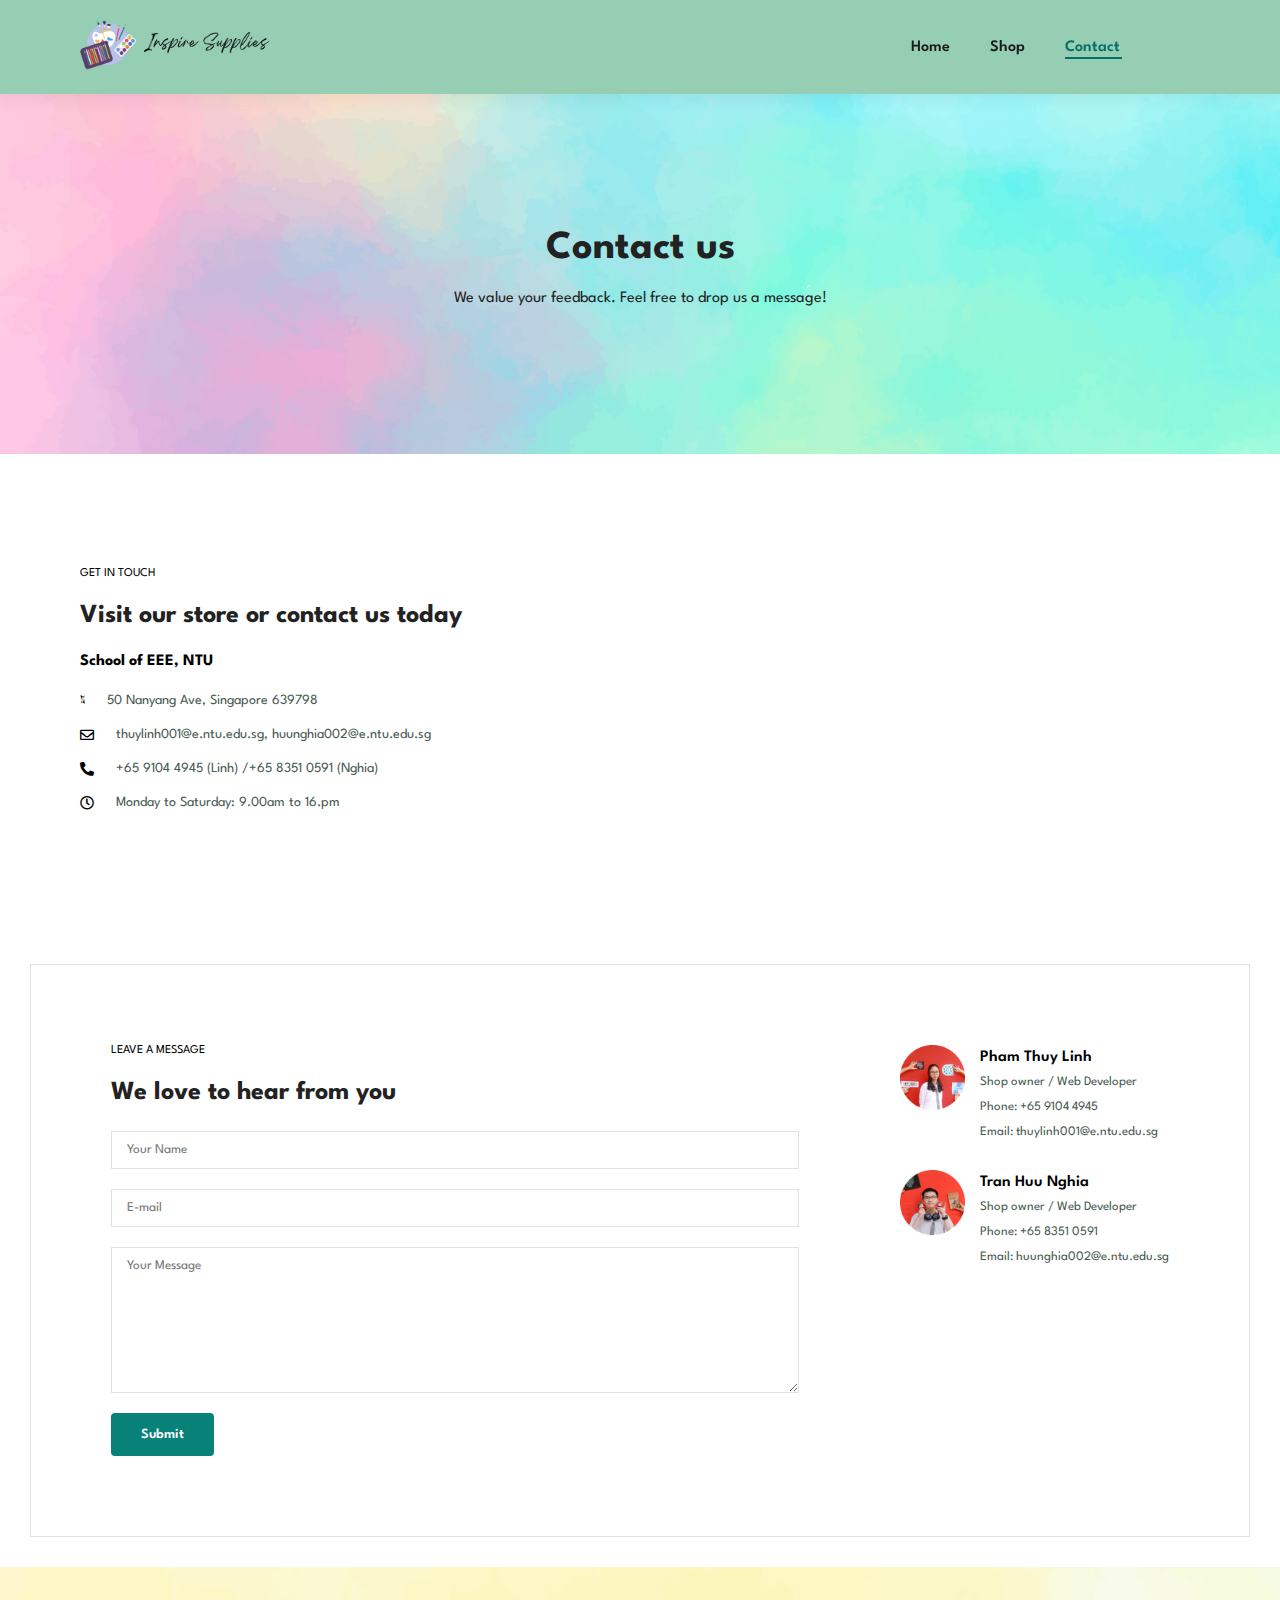
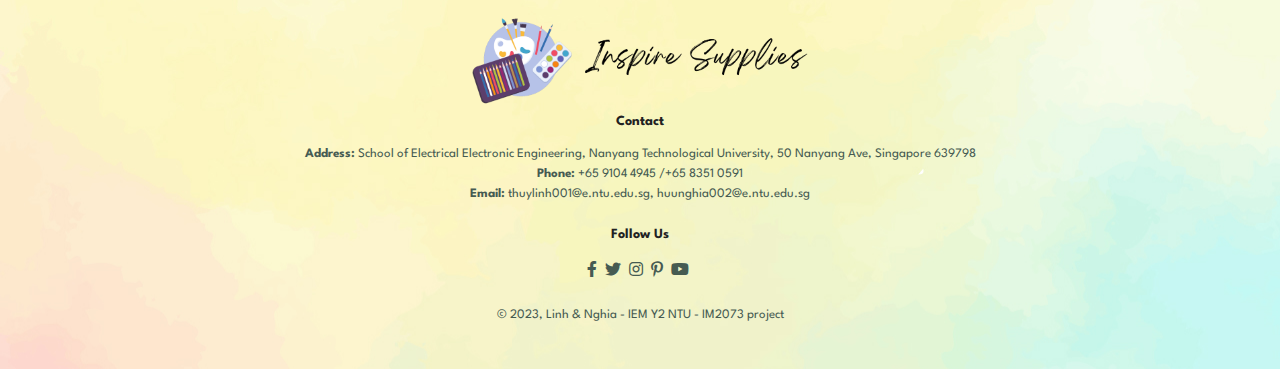
<file: contact.html>
<!DOCTYPE html>
<html lang="en">

<head>
    <meta charset="UTF-8">
    <meta http-equiv="X-UA-Compatible" content="IE=edge">
    <meta name="viewport" content="width=device-width, initial-scale=1.0">
    <title>Inspire Supplies - Contact us</title>

    <link rel="stylesheet" href="https://pro.fontawesome.com/releases/v5.10.0/css/all.css" />

    <link rel="stylesheet" href="style.css">
</head>

<body>
    <!--HEADER---------------------------------------------->
    <section id="header">
        <a href="#"><img src="img/logo.png" class="logo" alt=""></a>
        <!--logo-->

        <!--nav bar-->
        <div>
            <ul id="navbar">
                <li><a href="index.html">Home</a></li>
                <li><a href="shop.html">Shop</a></li>
                <li><a class="active" href="contact.html">Contact</a></li>
                <li id="lg-bag"><a href="cart.html"><i class="far fa-shopping-bag"></i></a></li>
                <a href="#" id="close"><i class="far fa-times"></i></a>
            </ul>
        </div>
        <div id="mobile">
            <a href="cart.html"><i class="far fa-shopping-bag"></i></a>
            <i id="bar" class="fas fa-outdent"></i>
        </div>
    </section>

    <!--BACKGROUND after header----------------------------->
    <section id="page-header" class="contact-header">

        <h2>Contact us</h2>
        <p>We value your feedback. Feel free to drop us a message!</p>

    </section>

    <!--CONTACT & MAP--------------------------------------->
    <section id="contact-details" class="section-p1">
        <div class="details">
            <span>GET IN TOUCH</span>
            <h2>Visit our store or contact us today</h2>
            <h3>School of EEE, NTU</h3>
            <div>
                <li>
                    <i class="fal fa-map"></i>
                    <p>50 Nanyang Ave, Singapore 639798</p>
                </li>
                <li>
                    <i class="far fa-envelope"></i>
                    <p>thuylinh001@e.ntu.edu.sg, huunghia002@e.ntu.edu.sg </p>
                </li>
                <li>
                    <i class="fas fa-phone-alt"></i>
                    <p>+65 9104 4945 (Linh) /+65 8351 0591 (Nghia)</p>
                </li>
                <li>
                    <i class="far fa-clock"></i>
                    <p>Monday to Saturday: 9.00am to 16.pm </p>
                </li>
            </div>
        </div>

        <div class="map">
            <iframe src="https://www.google.com/maps/embed?pb=!1m14!1m8!1m3!1d15954.891270051194!2d103.6807396!3d1.3426962!3m2!1i1024!2i768!4f13.1!3m3!1m2!1s0x31da0f75a53bec9d%3A0xd08547c621f6dca6!2sSchool%20of%20Electrical%20and%20Electronic%20Engineering%20(EEE)!5e0!3m2!1sen!2ssg!4v1677950471047!5m2!1sen!2ssg" width="600" height="450" style="border:0;" allowfullscreen="" loading="lazy" referrerpolicy="no-referrer-when-downgrade"></iframe>
        </div>
    </section>

    <!--FORM DETAILS----------------------------------------->
    <!--form-->
    <section id="form-details">
        <form action="https://formsubmit.co/ptlinh1803@gmail.com" method="POST">
            <span>LEAVE A MESSAGE</span>
            <h2>We love to hear from you </h2>
            <input type="hidden" name="_subject" value="New email - Inspire Supplies shop">
            <input type="hidden" name="_next" value="http://localhost:9999/im2073-shop/thankyou.html">
            <input type="text" name="name" id="" placeholder="Your Name" required>
            <input type="email" name="email" id="" placeholder="E-mail" required>
            <textarea name="message" id="" cols="30" rows="10" placeholder="Your Message" required></textarea>
            <input type="hidden" name = "_captcha" value = "false">
            <button class="normal">Submit</button>
        </form>

        <!--people-->
        <div class="people">
            <div>
                <img src="img/people/1.png" alt="">
                <p><span>Pham Thuy Linh </span> Shop owner / Web Developer <br> Phone: +65 9104 4945 <br> Email: thuylinh001@e.ntu.edu.sg</p>
            </div>
            <div>
                <img src="img/people/2.png" alt="">
                <p><span>Tran Huu Nghia</span> Shop owner / Web Developer <br> Phone: +65 8351 0591 <br> Email: huunghia002@e.ntu.edu.sg</p>
            </div>
        </div>
    </section>

    <!--FOOTER----------------------------------------------->
    <footer class="section-p1">
        <img class="logo" src="img/logo.png" alt="">
        <h4>Contact</h4>
        <p><strong>Address: </strong> School of Electrical Electronic Engineering, Nanyang Technological University, 50 Nanyang Ave, Singapore 639798</p>
        <p><strong>Phone:</strong> +65 9104 4945 /+65 8351 0591</p>
        <p><strong>Email:</strong> thuylinh001@e.ntu.edu.sg, huunghia002@e.ntu.edu.sg</p>
        <div class="follow">
            <h4>Follow Us</h4>
            <div class="icon">
                <i class="fab fa-facebook-f"></i>
                <i class="fab fa-twitter"></i>
                <i class="fab fa-instagram"></i>
                <i class="fab fa-pinterest-p"></i>
                <i class="fab fa-youtube"></i>
            </div>
        </div>

        <div class="copyright">
            <p>© 2023, Linh & Nghia - IEM Y2 NTU - IM2073 project</p>
        </div>
    </footer>

    <script src="script.js"></script>

</body>

</html>
</file>
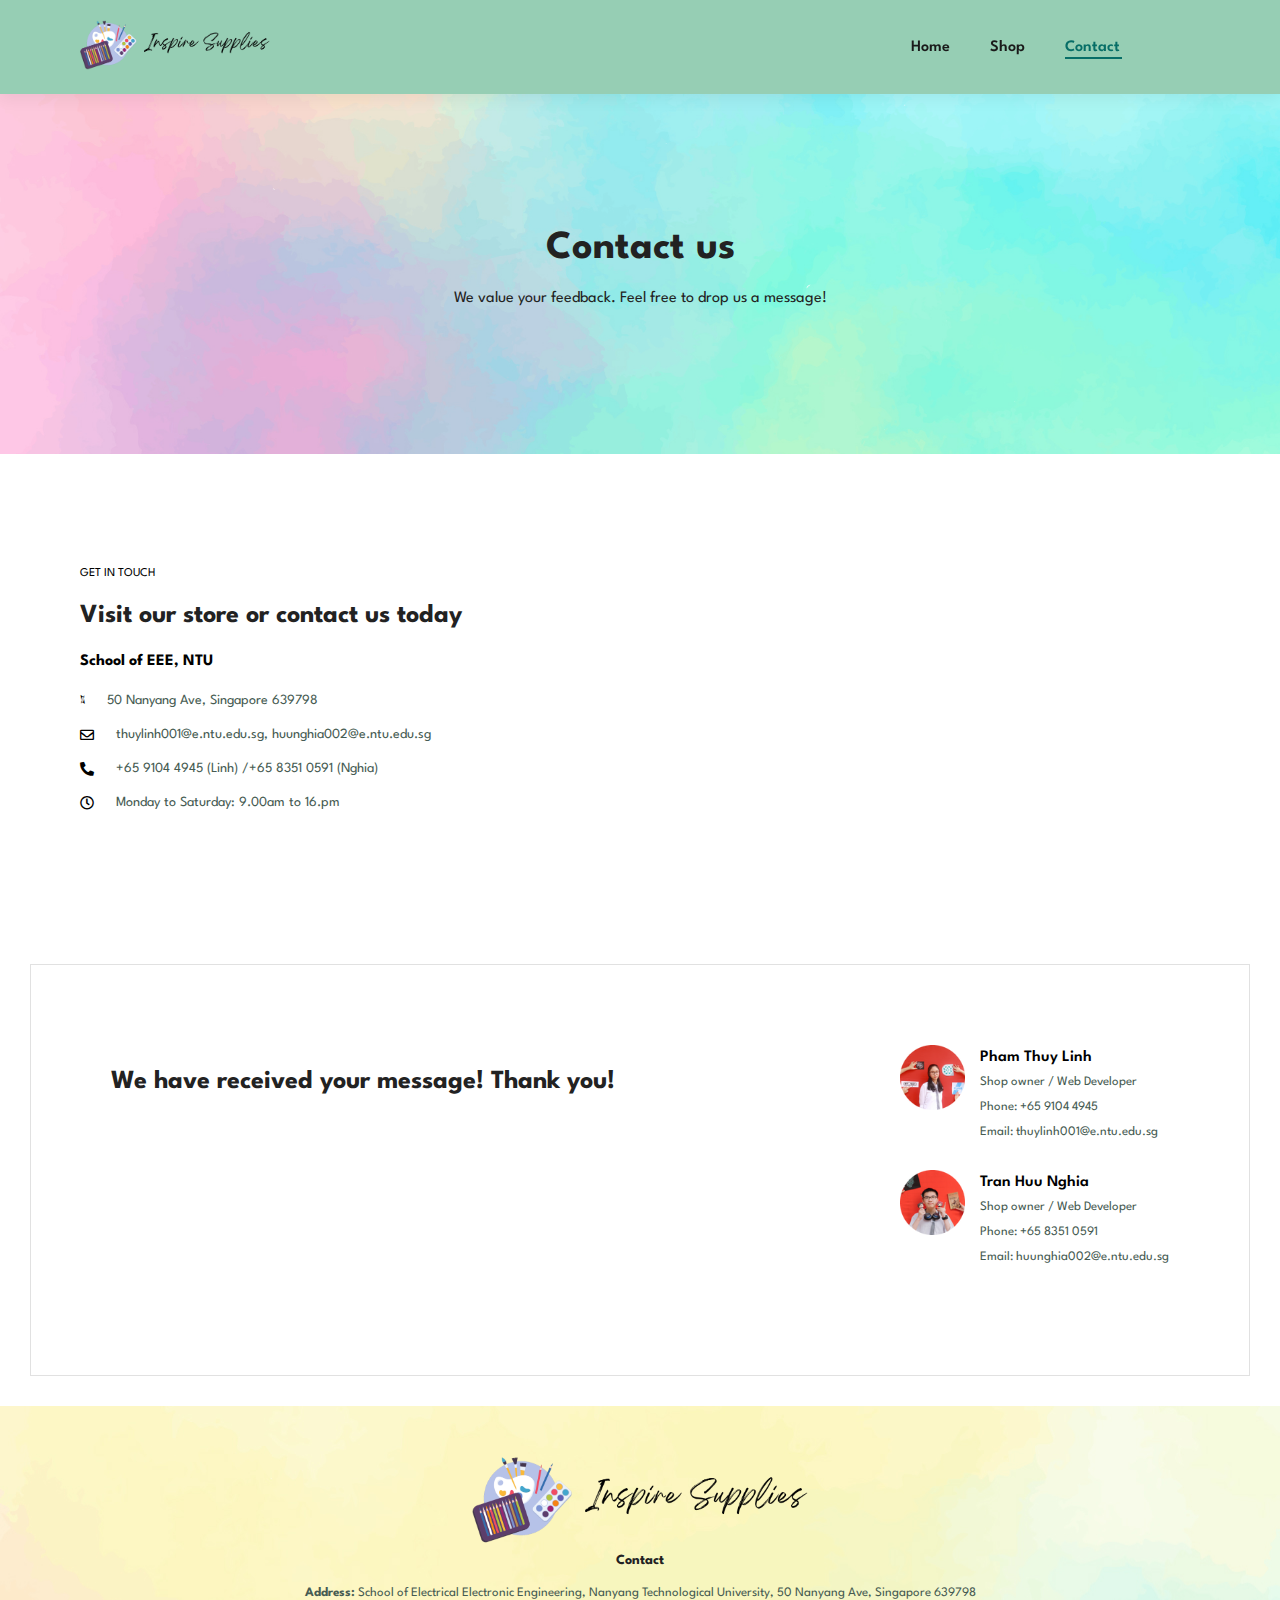
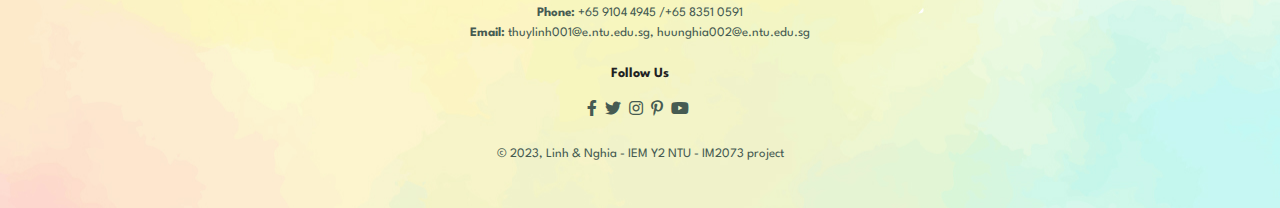
<file: thankyou.html>
<!DOCTYPE html>
<html lang="en">

<head>
    <meta charset="UTF-8">
    <meta http-equiv="X-UA-Compatible" content="IE=edge">
    <meta name="viewport" content="width=device-width, initial-scale=1.0">
    <title>Inspire Supplies - Contact us</title>

    <link rel="stylesheet" href="https://pro.fontawesome.com/releases/v5.10.0/css/all.css" />

    <link rel="stylesheet" href="style.css">
</head>

<body>
    <!--HEADER---------------------------------------------->
    <section id="header">
        <a href="#"><img src="img/logo.png" class="logo" alt=""></a>
        <!--logo-->

        <!--nav bar-->
        <div>
            <ul id="navbar">
                <li><a href="index.html">Home</a></li>
                <li><a href="shop.html">Shop</a></li>
                <li><a class="active" href="contact.html">Contact</a></li>
                <li id="lg-bag"><a href="cart.html"><i class="far fa-shopping-bag"></i></a></li>
                <a href="#" id="close"><i class="far fa-times"></i></a>
            </ul>
        </div>
        <div id="mobile">
            <a href="cart.html"><i class="far fa-shopping-bag"></i></a>
            <i id="bar" class="fas fa-outdent"></i>
        </div>
    </section>

    <!--BACKGROUND after header----------------------------->
    <section id="page-header" class="contact-header">

        <h2>Contact us</h2>
        <p>We value your feedback. Feel free to drop us a message!</p>

    </section>

    <!--CONTACT & MAP--------------------------------------->
    <section id="contact-details" class="section-p1">
        <div class="details">
            <span>GET IN TOUCH</span>
            <h2>Visit our store or contact us today</h2>
            <h3>School of EEE, NTU</h3>
            <div>
                <li>
                    <i class="fal fa-map"></i>
                    <p>50 Nanyang Ave, Singapore 639798</p>
                </li>
                <li>
                    <i class="far fa-envelope"></i>
                    <p>thuylinh001@e.ntu.edu.sg, huunghia002@e.ntu.edu.sg </p>
                </li>
                <li>
                    <i class="fas fa-phone-alt"></i>
                    <p>+65 9104 4945 (Linh) /+65 8351 0591 (Nghia)</p>
                </li>
                <li>
                    <i class="far fa-clock"></i>
                    <p>Monday to Saturday: 9.00am to 16.pm </p>
                </li>
            </div>
        </div>

        <div class="map">
            <iframe src="https://www.google.com/maps/embed?pb=!1m14!1m8!1m3!1d15954.891270051194!2d103.6807396!3d1.3426962!3m2!1i1024!2i768!4f13.1!3m3!1m2!1s0x31da0f75a53bec9d%3A0xd08547c621f6dca6!2sSchool%20of%20Electrical%20and%20Electronic%20Engineering%20(EEE)!5e0!3m2!1sen!2ssg!4v1677950471047!5m2!1sen!2ssg" width="600" height="450" style="border:0;" allowfullscreen="" loading="lazy" referrerpolicy="no-referrer-when-downgrade"></iframe>
        </div>
    </section>

    <!--FORM DETAILS----------------------------------------->
    <!--form-->
    <section id="form-details">
        <h2>We have received your message! Thank you! </h2>

        <!--people-->
        <div class="people">
            <div>
                <img src="img/people/1.png" alt="">
                <p><span>Pham Thuy Linh </span> Shop owner / Web Developer <br> Phone: +65 9104 4945 <br> Email: thuylinh001@e.ntu.edu.sg</p>
            </div>
            <div>
                <img src="img/people/2.png" alt="">
                <p><span>Tran Huu Nghia</span> Shop owner / Web Developer <br> Phone: +65 8351 0591 <br> Email: huunghia002@e.ntu.edu.sg</p>
            </div>
        </div>
    </section>

    <!--FOOTER----------------------------------------------->
    <footer class="section-p1">
        <img class="logo" src="img/logo.png" alt="">
        <h4>Contact</h4>
        <p><strong>Address: </strong> School of Electrical Electronic Engineering, Nanyang Technological University, 50 Nanyang Ave, Singapore 639798</p>
        <p><strong>Phone:</strong> +65 9104 4945 /+65 8351 0591</p>
        <p><strong>Email:</strong> thuylinh001@e.ntu.edu.sg, huunghia002@e.ntu.edu.sg</p>
        <div class="follow">
            <h4>Follow Us</h4>
            <div class="icon">
                <i class="fab fa-facebook-f"></i>
                <i class="fab fa-twitter"></i>
                <i class="fab fa-instagram"></i>
                <i class="fab fa-pinterest-p"></i>
                <i class="fab fa-youtube"></i>
            </div>
        </div>

        <div class="copyright">
            <p>© 2023, Linh & Nghia - IEM Y2 NTU - IM2073 project</p>
        </div>
    </footer>

    <script src="script.js"></script>

</body>

</html>
</file>
<file: style.css>
@import url('https://fonts.googleapis.com/css2?family=Spartan:wght@100;200;300;400;500;600;700;800;900&display=swap');
/*import google font-----------------------------------*/

* {
    margin: 0;
    padding: 0;
    box-sizing: border-box;
    font-family: 'Spartan', sans-serif;
}

html {
    scroll-behavior: smooth;
}

/*global styling--------------------------------------*/
h1 {
    font-size: 50px;
    line-height: 64px;
    color: #222;
}

h2 {
    font-size: 40px;
    line-height: 54px;
    color: #222;
}

h4 {
    font-size: 20px;
    color: #222;
}

h6 {
    font-weight: 700;
    font-size: 12px;
    color: #9c4f10;;
}

p {
    font-size: 16px;
    color: #465b52;
    margin: 15px 0 20px 0;
}

/*button design-------------------------------*/
button.normal {
    font-size: 14px;
    font-weight: 600;
    padding: 15px 30px;
    color: #000;
    background-color: #fff;
    border-radius: 4px;
    cursor: pointer;
    border: none;
    outline: none;
    transition: 0.2s;
}

button.white {
    background: transparent;
    padding: 11px 18px;
    font-size: 13px;
    font-weight: 600;
    color: #fff;
    outline: none;
    border: 1px solid #fff;
    cursor: pointer;
    transition: 0.2 ease;
}

/*default padding & margin--------------------*/
.section-p1 {
    padding: 40px 80px;
}

.section-m1 {
    margin: 40px 0;
}

body {
    width: 100%;
}

/*------------------------------------HEADER--------------------------------------------------*/
#header {
    display: flex;
    align-items: center;
    justify-content: space-between;
    padding: 20px 80px;
    background: #96CEB4;
    position: sticky; /*the nav bar stay at the top*/
    top: 0;
    left: 0;
    z-index: 999;
    box-shadow: 0 5px 15px rgba(0, 0, 0, 0.06);
}

#header .logo {
    height: 50px;
    width: 100%;
}

/*NAV BAR--------------------------------------*/
#navbar {
    display: flex;
    align-items: center;
    justify-content: center;
}

#navbar li { 
    list-style: none; /*remove bullet points*/
    padding: 0 20px;
    position: relative;
}

#navbar li a { 
    text-decoration: none; /*remove underline*/
    font-size: 16px;
    font-weight: 600;
    color: #1a1a1a;
    transition: 0.3s ease; /*smoothen transition*/
}

/*hover effect and highlight when active*/
#navbar li a:hover,
#navbar li a.active {
    color: #076e67;
}

/*add underline when hover & active*/
#navbar li a.active::after,
#navbar li a:hover::after {
    content: "";
    width: 60%;
    height: 2px;
    background: #076e67;
    position: absolute;
    bottom: -4px;
    left: 20px;
}

#navbar li a i {
    font-weight: 500;
    font-size: 20px;
}

#mobile {
    display: none;
    align-items: center;
}

#close {
    display: none;
}

/*---------------------------------HOME PAGE------------------------------------------------------------------*/
/*Background header*/
#hero {
    display: flex;
    flex-direction: column;
    text-align: center;
    justify-content: center;
    padding: 0 80px;
    background-image: url("img/background/bg4.jpg");
    width: 100%;
    height: 90vh;
    background-size: cover;
    background-position: top 25% right 0;
    align-items: center;
}

#hero h4 {
    padding-bottom: 15px;
    color: #ffffff;
}

#hero h1 {
    color: #d45c58;
}

#hero button {
    color: #088178;
    border: 3;
    border-color: #088178;
    background-repeat: no-repeat;
    cursor: pointer;
    font-weight: 700;
    font-size: 15px;
    width: 20%;
}

#hero button:hover, #hero a:hover{
    background: #088178;
    color: #fff;
}

#hero a { 
    background-color: none;
    display: block;
    width: 100%;
    height: 100%;
    color: #088178;
    text-decoration: none; /*remove underline*/
}

/*Features*/
#feature {
    display: flex;
    align-items: center;
    justify-content: space-between;
    flex-wrap: wrap;
}

#feature .fe-box {
    width: 180px;
    text-align: center;
    padding: 25px 15px;
    border-radius: 4px;
    border: 1px solid #cce7d0;
    box-shadow: 20px 20px 34px rgba(0, 0, 0, .03);
    transition: 0.3s ease;
    margin: 15px 0;
}

#feature .fe-box:hover {
    box-shadow: 10px 10px 54px rgba(70, 62, 221, 0.1);
}

#feature .fe-box img {
    width: 100%;
    margin-bottom: 10px;
}

#feature .fe-box h6 { /*add background for text*/
    display: inline-block;
    padding: 9px 8px 6px 8px;
    line-height: 1;
    border-radius: 4px;
    color: #088178;
    background-color: #d1e8f2;
}

#feature .fe-box:nth-child(2) h6 {
    background-color: #b1e0ca;
}

#feature .fe-box:nth-child(3) h6 {
    background-color: #f7cf78;
}

#feature .fe-box:nth-child(4) h6 {
    background-color: #e6a6a3;
}

#feature .fe-box:nth-child(5) h6 {
    background-color: #CED07D;
}

#feature .fe-box:nth-child(6) h6 {
    background-color: #99e1e8;
}

/*Featured products*/
#product1 {
    text-align: center;
}

#product1 .pro-container {
    display: flex;
    flex-wrap: wrap;
    justify-content: flex-start; /*CHANGED FROM space-between*/
    padding-top: 20px;
}

#product1 .pro {
    width: 23%;
    min-width: 250px;
    padding: 10px 12px;
    border: 1px solid #cce7d0;
    border-radius: 25px;
    transition: .2s;
    position: relative;
    cursor: pointer;
    box-shadow: 20px 20px 30px rgba(0, 0, 0, 0.02);
    margin: 15px 12px; /*CHANGED FROM: 15px 0*/
}

#product1 .pro:hover {
    box-shadow: 20px 20px 30px rgba(0, 0, 0, 0.06);
}

#product1 .pro img {
    height: 240px; /*CHANGED FROM: width: 100%*/
    border-radius: 20px;
}

#product1 .pro .des { /*style the product's description*/
    text-align: start;
    padding: 10px 0;
}

#product1 .pro .des span { /*style the product's description*/
    color: #606063;
    font-size: 12px;
}

#product1 .pro .des h5 { /*style the product's description*/
    padding-top: 7px;
    color: #1a1a1a;
    font-size: 14px;
    transition: 0.2s;
}

#product1 .pro:hover .des h5 { /*style the product's description*/
    color: #088178;
}

#product1 .pro .des h6 { /*style the product's description*/
    color: #9c4f10;
}

#product1 .pro .des i { /*style the product's description - star rating*/
    color: rgb(240, 177, 18);
    font-size: 12px;
}

#product1 .pro .des h4 { /*style the product's description - price*/
    padding-top: 7px;
    font-size: 15px;
    font-weight: 700;
    color: #088178;
}

#product1 .pro .cart { /*style the product's description - cart*/
    width: 40px; 
    height: 40px;
    line-height: 40px;
    border-radius: 50px;
    background-color: #e8f6ea;
    font-weight: 500;
    color: #088178;
    border: 1px solid #cce7d0;
    transition: 0.2s;
    position: absolute;
    bottom: 20px;
    right: 10px;
}

#product1 .pro .cart:hover { /*style the product's description*/
    color: #fff;
    background: #088178;
    font-weight: 400;
}

/*Banner*/
#banner {
    background-image: url("img/background/bg1.jpg");
    width: 100%;
    height: 40vh;
    background-size: cover;
    background-position: center;
    display: flex;
    flex-direction: column;
    align-items: center;
    justify-content: center;
    text-align: center;
}

#banner h4 {
    color: #000000;
    font-size: 16px;
}

#banner h2 {
    color: #000000;
    font-size: 30px;
    padding: 10px 0;
}

#banner h2 span {
    color: #ef3636;
}

#banner button:hover {
    background: #088178;
    color: #fff;
}
 
/*Some more banners*/
#sm-banner {
    display: flex;
    justify-content: space-between;
    flex-wrap: wrap;
}

#sm-banner .banner-box {
    background-image: linear-gradient(rgba(4, 9, 30, 0.7), rgba(4, 9, 30, 0.7)),
    url(img/background/brand1.jpg);
    min-width: 580px;
    height: 50vh;
    background-size: cover;
    background-position: center;
    display: flex;
    flex-direction: column;
    justify-content: center;
    align-items: flex-start;
    padding: 30px;
}

#sm-banner .banner-box2 {
    background-image: linear-gradient(rgba(4, 9, 30, 0.7), rgba(4, 9, 30, 0.7)),
    url(img/background/watercolor.jpg);
}

#sm-banner h4 {
    color: #ffffff;
    font-size: 20px;
    font-weight: 300;
}

#sm-banner h2 {
    color: #ffffff;
    font-size: 28px;
    font-weight: 800;
}

#sm-banner span {
    color: #ffffff;
    font-size: 14px;
    font-weight: 500;
    padding-bottom: 15px;
}

#sm-banner .banner-box:hover button,
#sm-banner .banner-box2:hover button {
    background: #088178;
    border: 1px solid #088178;
    transition: 0.2s ease;
}


#sm-banner a { 
    background-color: none;
    display: block;
    width: 100%;
    height: 100%;
    color: #ffffff;
    text-decoration: none; /*remove underline*/
}

/*------------------------------------FOOTER--------------------------------------------------*/
footer {
    background-image: url("img/background/bg3.jpg");
    display: flex;
    flex-wrap: wrap;
    flex-direction: column;
    justify-content: space-between;
    text-align: center;
    align-items: center;
}

footer .logo {
    max-width: 30%;
    height: auto;
    margin-bottom: 10px;
    margin-top: 10px;
}

footer .follow {
    margin-top: 20px;
    margin-bottom: 30px;
}

footer .follow i {
    color: #465b52;
    padding-right: 4px;
    cursor: pointer;
}

footer h4 {
    font-size: 14px;
    padding-bottom: 20px;
}

footer p {
    font-size: 13px;
    margin: 0 0 8px 0;
}

footer .col {
    width: 100%;
    display: flex;
    align-items: self-start;
    flex-direction: column;
    margin-bottom: 20px;
    text-align: center;
}

footer a {
    font-size: 13px;
    text-decoration: none;
    margin-bottom: 10px;
    color: #222;
}

footer .install .row img {
    border: 1px solid #088178;
    border-radius: 6px;
}

footer .install img {
    margin: 10px 0 15px 0;
}

footer .copyright {
    width: 100%;
    text-align: center;
}

footer .follow i:hover,
footer a:hover {
    color: #088178;
}


/*------------------------------------SHOP PAGE--------------------------------------------------*/

#page-header {
    height: 40vh;
    display: flex;
    flex-direction: column;
    justify-content: center;
    text-align: center;
    background-image: url("img/background/bg6.jpg"); /*CHANGED FROM original background image*/
    background-size: cover;
    background-position: 50% 55%; /*CHANGED FROM nothing (new line)*/
    padding: 14px;
}

#page-header h2,
#page-header p {
    color: #222;
}

/*Search bar*/

#search {
    display: flex;
    align-items: center;
    justify-content: center;
}

#search form {
    width: 100%;
    max-width: 700px;
    background: #ffffff;
    display: flex;
    align-items: center;
    border: 0;
    padding: 20px 20px;
}

#search form input {
    flex: 1;
    outline: none;
    padding: 10px 12px;
    font-size: 16px;
}

#search form button {
    background: #008178;
    border: 0;
    width: 70px;
    height: 43px;
    text-decoration: none;
    color: #ffffff;
    text-align: center;
    cursor: pointer;
}

/*filter and sort*/
#filter-and-sort {
    display: flex;
    align-items: center;
    justify-content: center;
}

#filter-and-sort span {
    font-size: 20px;
}

#filter-and-sort select {
    height: 40px;
    width: 15%;
    margin: 0 10px 0 10px;
    padding: 0 5px 0 5px;
    text-align: justify;
}

#pagination {
    text-align: center;
}

#pagination a {
    text-decoration: none;
    background: #088178;
    padding: 15px 20px;
    border-radius: 4px;
    color: #fff;
    font-weight: 600;
}

#pagination a i {
    font-size: 16px;
    font-weight: 600;
}


/* Single Product */

#prodetails {
    display: flex;
    margin-top: 20px;
}

#prodetails .single-pro-image {
    width: 40%;
    margin-right: 50px;
}

.small-img-group {
    display: flex;
    justify-content: space-between;
}

.small-img-col {
    flex-basis: 24%;
    cursor: pointer;
}

#prodetails .single-pro-details {
    width: 50%;
    padding-top: 30px;
}

#prodetails .single-pro-details h4 {
    padding: 40px 0 20px 0;
}

#prodetails .single-pro-details h2 {
    font-size: 26px;
}

#prodetails .single-pro-details select {
    display: block;
    padding: 5px 10px;
    margin-bottom: 10px;
}

#prodetails .single-pro-details input {
    width: 50px;
    height: 47px;
    padding-left: 10px;
    font-size: 16px;
    margin-right: 10px;
}

#prodetails .single-pro-details input:focus {
    outline: none;
}

#prodetails .single-pro-details button {
    background: #088178;
    color: #fff;
}

#prodetails .single-pro-details span {
    line-height: 25px;
}

/*------------------------------------CONTACT PAGE--------------------------------------------------*/
#page-header.contact-header {
    background-image: url("img/background/bg3.jpg");
}

#contact-details {
    display: flex;
    align-items: center;
    justify-content: space-between;
}

#contact-details .details {
    width: 40%;
    display: flex;
    flex-direction: column;
    align-items: flex-start;
}

#contact-details .details span,
#form-details span {
    font-size: 12px;
}

#contact-details .details h2,
#form-details h2 {
    font-size: 26px;
    line-height: 35px;
    padding: 20px 0;
}

#contact-details .details h3 {
    font-size: 16px;
    padding-bottom: 15px;
}

#contact-details .details li {
    list-style: none; /*remove the bullet points*/
    display: flex;
    padding: 10px 0;
}

#contact-details .details li i {
    font-size: 14px;
    padding-right: 22px;
}

#contact-details .details li p {
    margin: 0;
    font-size: 14px;
}

#contact-details .map {
    width: 55%;
    height: 400px;
}

#contact-details .map iframe {
    width: 100%;
    height: 100%;
}

/*form details*/
#form-details {
    display: flex;
    justify-content: space-between;
    margin: 30px;
    padding: 80px;
    border: 1px solid #e1e1e1;
}

#form-details form {
    width: 65%;
    display: flex;
    flex-direction: column;
    align-items: flex-start;
}

#form-details form input,
#form-details form textarea {
    width: 100%;
    padding: 12px 15px;
    outline: none;
    margin-bottom: 20px;
    border: 1px solid #e1e1e1;
}

#form-details form button {
    background-color: #088178;
    color: #fff;
}

/*people*/
#form-details .people div {
    display: flex;
    align-items: flex-start;
    padding-bottom: 25px;
}

#form-details .people img {
    width: 65px;
    height: 65px;
    object-fit: cover;
    margin-right: 15px;
}

#form-details .people p {
    margin: 0;
    font-size: 13px;
    line-height: 25px;
}

#form-details .people p span {
    display: block;
    font-size: 16px;
    font-weight: 600;
    color: #000;
}


/*------------------------------------CART PAGE--------------------------------------------------*/

#cart {
    overflow-x: auto;
}

#cart table {
    width: 100%;
    border-collapse: collapse;
    table-layout: fixed;
    white-space: nowrap;
}

#cart table img {
    width: 70px;
}

#cart table td:nth-child(1) {
    width: 100px;
    text-align: center;
}

#cart table td:nth-child(2) {
    width: 150px;
    text-align: center;
}

#cart table td:nth-child(3) {
    width: 250px;
    text-align: center;
}

#cart table td:nth-child(4),
#cart table td:nth-child(5),
#cart table td:nth-child(6),
#cart table td:nth-child(7) {
    width: 150px;
    text-align: center;
}

#cart table td:nth-child(5) input {
    width: 70px;
    padding: 10px 5px 10px 15px;
}

#cart table thead {
    border: 1px solid #e2e9e1;
    border-left: none;
    border-right: none;
}

#cart table thead td {
    font-weight: 700;
    text-transform: uppercase;
    font-size: 13px;
    padding: 18px 0;
}

#cart table tbody tr td {
    padding-top: 15px;
}

#cart table tbody td {
    font-size: 13px;
}

/*#cart-add {
    display: flex;
    flex-wrap: wrap;
    justify-content: space-between;
}*/

/*------------------Cart-add------------------*/
#cart-form {
    width: 60%;
}

#cart-add {
    width: 100%;
    display: flex;
    justify-content: center;
}

#cart-add form {
    display: flex;
    column-gap: 100px;
    flex-wrap: nowrap;
}

/*------------------Delivery-info------------------*/

#delivery-info {
    display: grid;
    width: 50%;
    justify-content: left;
    margin-right: 10%;
}

#delivery-info h3 {
    justify-self: left;
    padding-bottom: 10px;
    padding-left: 20px;
}

#delivery-info h4 {
    padding-bottom: 20px;
}

#delivery-info table {
    justify-self: left;
    width: 120%;
    margin-bottom: 15px;
}

#delivery-info input {
    padding: 10px 10px;
    outline: none;
    width: 150%;
    margin-right: 10px;
    border: 1px solid #e2e9e1;
}

#cuopon {
    width: 50%;
    margin-bottom: 30px;
}

#cuopon h3,
#subtotal h3 {
    padding-bottom: 15px;
}

#cuopon input {
    padding: 10px 20px;
    outline: none;
    width: 60%;
    margin-right: 10px;
    border: 1px solid #e2e9e1;
}

#cart-form button,
#subtotal button {
    background: #088178;
    color: #fff;
    padding: 12px 20px;
}

#subtotal {
    width: 40%;
    margin-bottom: 30px;
    border: 1px solid #e2e9e1;
    padding: 30px;
}

#subtotal table {
    border-collapse: collapse;
    width: 100%;
    margin-bottom: 20px;
}

#subtotal table td {
    width: 50%;
    border: 1px solid #e2e9e1;
    padding: 10px;
    font-size: 13px;
}


/*-------------------------- MEDIA QUERY - MAKE IT RESPONSIVE ---------------------------------------------------------------------------*/

@media (max-width:799px) { /*On tablets*/
    .section-p1 {
        padding: 40px;
    }
    #navbar {
        display: flex;
        flex-direction: column;
        justify-content: flex-start;
        align-items: flex-start;
        position: fixed;
        top: 0px;
        right: -300px;
        width: 300px;
        height: 100vh;
        background: #E3E6F3;
        box-shadow: 0 40px 60px rgba(0, 0, 0, 0.1);
        transition: 0.3s;
        padding: 80px 0 0 10px;
    }
    #navbar li {
        margin-bottom: 25px;
    }
    #navbar.active {
        right: 0;
    }
    #mobile {
        display: flex;
    }
    #mobile i {
        color: #1a1a1a;
        font-size: 24px;
        padding-left: 20px;
    }
    #bar {
        display: initial;
    }
    #close {
        display: initial;
        font-size: 24px;
        position: absolute;
        top: 30px;
        left: 30px;
        color: #222;
    }
    #lg-bag,
    #lg-search {
        display: none;
    }
    #hero {
        padding: 0 80px;
        height: 70vh;
        background-position: top 30% right 30%;
    }
    #feature {
        justify-content: center;
    }
    #feature .fe-box {
        margin: 15px;
    }
    #product1 .pro-container {
        justify-content: center;
    }
    #product1 .pro {
        margin: 15px;
    }
    #banner {
        height: 20vh;
    }
    #sm-banner .banner-box {
        min-width: 100%;
        height: 30vh;
        padding: 30px;
    }
    #banner3 {
        display: flex;
        justify-content: space-between;
        flex-wrap: wrap;
        padding: 0 40px;
    }
    #banner3 .banner-box {
        width: 28%;
    }
    #newsletter .form {
        width: 70%;
    }
    /* Contact Page */
    #form-details {
        padding: 40px;
    }
    #form-details form {
        width: 50%;
    }
}

@media (max-width:477px) { /*On mobile phones*/
    .section-p1 {
        padding: 20px;
    }
    h1 {
        font-size: 38px;
    }
    h2 {
        font-size: 32px;
    }
    #header {
        padding: 10px 30px;
    }
    #hero {
        padding: 0 20px;
        height: 70vh;
        background-position: 55%;
    }
    #feature {
        justify-content: space-between;
    }
    #feature .fe-box {
        width: 155px;
        margin: 0 0 15px 0;
    }
    #product1 .pro {
        width: 100%;
    }
    #banner {
        height: 40vh;
    }
    #sm-banner .banner-box {
        height: 40vh;
    }
    #sm-banner .banner-box {
        margin-top: 20px;
    }
    #banner3 {
        padding: 0 20px;
    }
    #banner3 .banner-box {
        width: 100%;
    }
    #newsletter {
        padding: 40px 20px;
    }
    #newsletter .form {
        width: 100%;
    }
    footer .copyright {
        text-align: start;
    }
    /* Blog Page */
    #blog {
        padding: 100px 20px 20px 20px;
    }
    #blog .blog-box {
        flex-direction: column;
        align-items: flex-start;
    }
    #blog .blog-img {
        width: 100%;
        margin-right: 0px;
        margin-bottom: 30px;
    }
    #blog .blog-details {
        width: 100%;
    }
    #about-app .video {
        width: 100%;
    }
    /* About Page */
    #about-head {
        flex-direction: column;
    }
    #about-head img {
        width: 100%;
    }
    #about-head div {
        padding-top: 20px;
        padding-left: 0px;
    }
    /* Contact Page */
    #contact-details {
        flex-direction: column;
    }
    #contact-details .details {
        width: 100%;
        padding-bottom: 30px;
    }
    #contact-details .map {
        width: 100%;
    }
    #contact-details {
        flex-wrap: wrap;
    }
    #form-details {
        margin: 10px;
        padding: 30px 10px;
        flex-wrap: wrap;
    }
    #form-details form {
        width: 100%;
        padding-bottom: 30px;
    }
    /* Cart Page */
    #cart-add {
        flex-direction: column;
    }
    #cuopon,
    #subtotal {
        width: 100%;
    }
    #subtotal {
        padding: 20px;
    }
    /* Single Product */
    #prodetails {
        flex-direction: column;
    }
    #prodetails .single-pro-image {
        width: 100%;
        margin-right: 0px;
    }
    #prodetails .single-pro-details {
        width: 100%;
        padding-top: 30px;
    }
}
</file>
